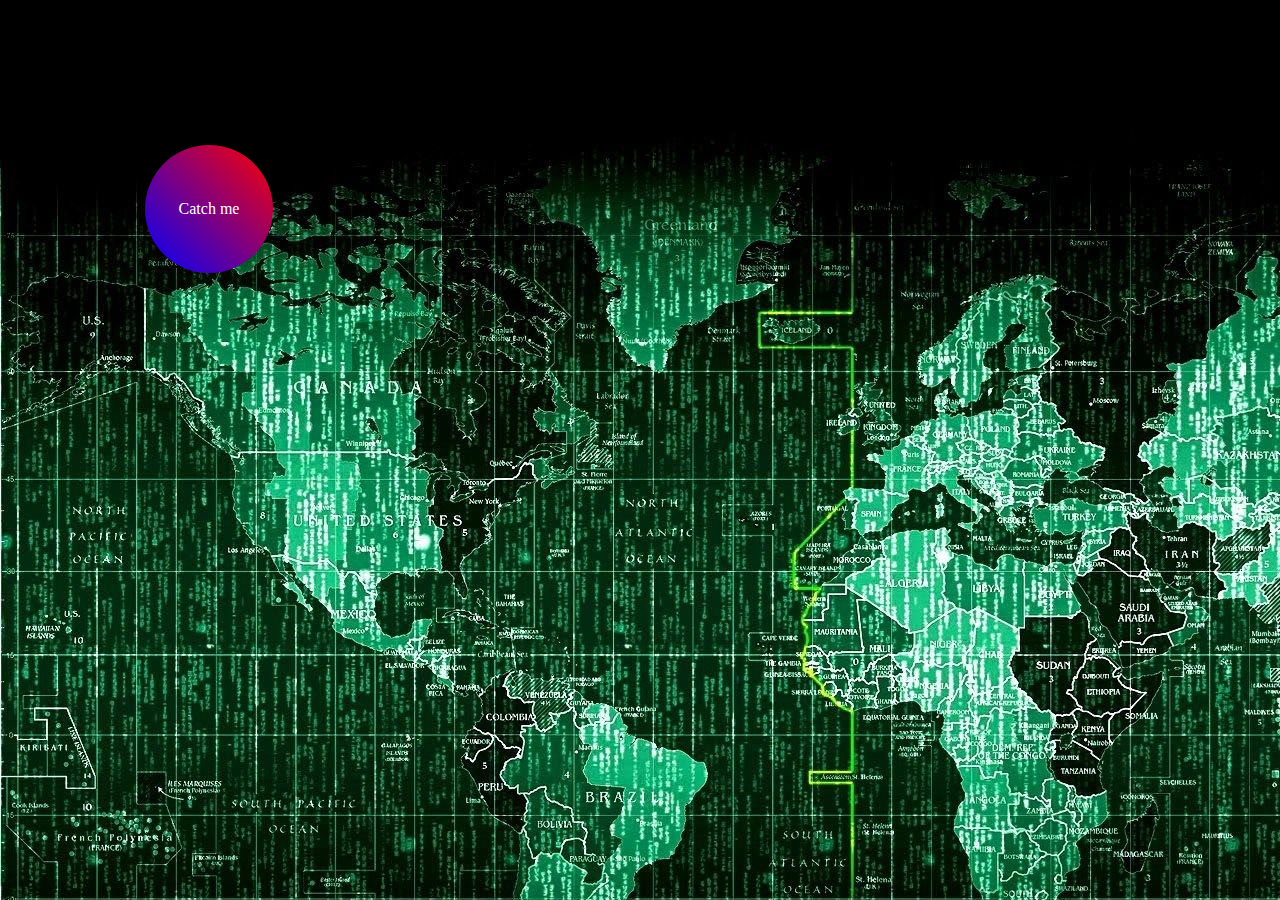
<file: index.html>
<!DOCTYPE html>
<html>
<head>
    <title>Catch Me</title>
	<meta name="viewport" content="width=device-width, initial-scale=1" >
    <link rel="stylesheet" type="text/css" href="CatchMe.css">
</head>
<body>
    <div id="box">
        Catch me
    </div>


    <script type="text/javascript" src="CatchMe.js"></script>
</body>
</html>
</file>
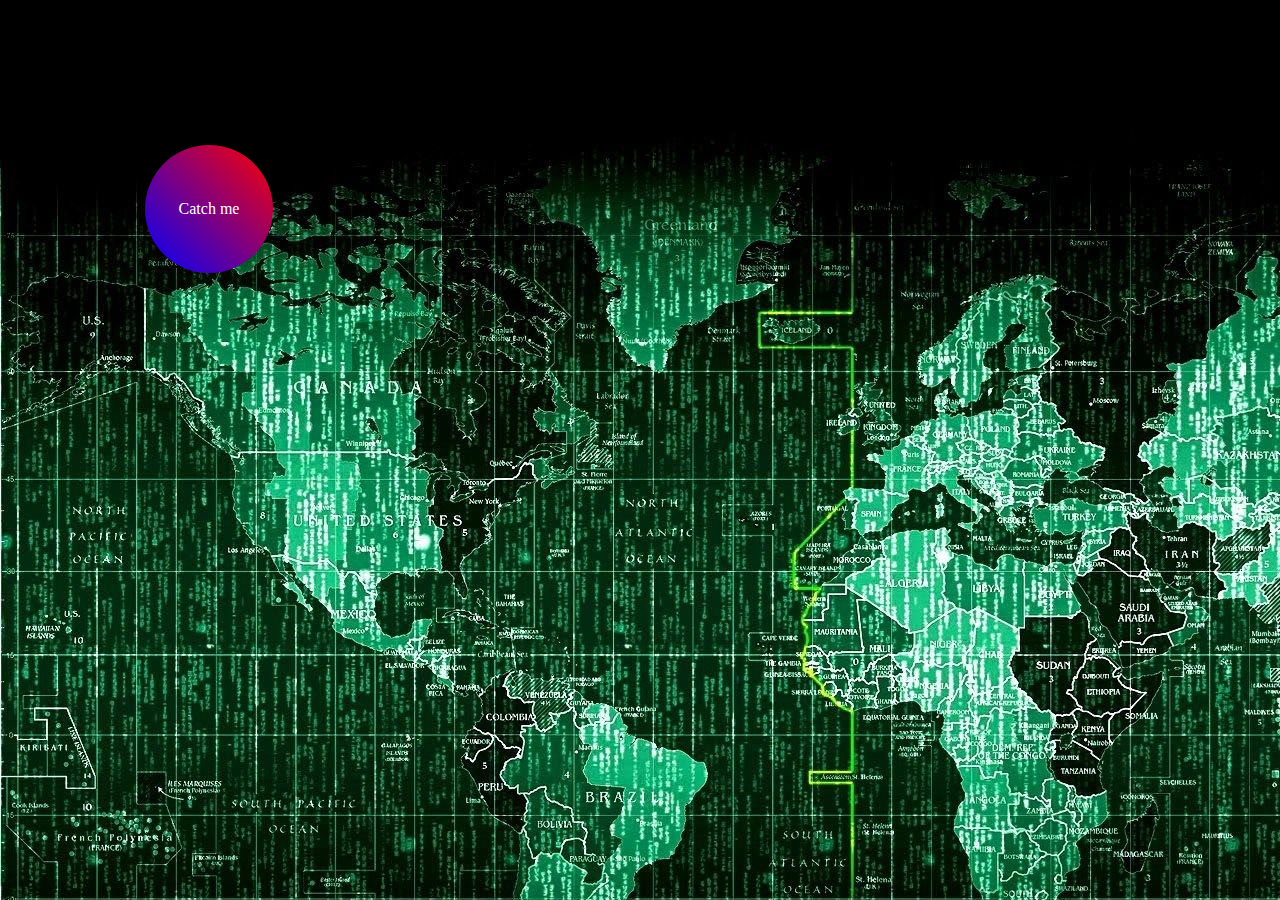
<file: CatchMe.html>
<!DOCTYPE html>
<html>
<head>
    <title>Catch Me</title>
    <link rel="stylesheet" type="text/css" href="CatchMe.css">
</head>
<body>
    <div id="box">
        Catch me
    </div>


    <script type="text/javascript" src="CatchMe.js"></script>
</body>
</html>
</file>
<file: CatchMe.css>
body{
    background-image: url("896828.jpg");
    background-color: black;
}

#box {
    width: 10vw;
    height: 10vw;
    min-width: 65px;
    min-height: 65px;
    background: linear-gradient(
45deg
, blue, red);
    position: absolute;
    top: 145px;
    left: 145px;
    /* text-align: center; */
    box-sizing: border-box;
    /* padding-top: 6vw; */
    color: white;
    transition: all 0.3s ease-in-out;
    display: flex;
    align-items: center;
    justify-content: center;
    border-radius: 50%;
}


/* @media only screen and (max-width: 756px) {
	#box{
	width: 130px;
	height: 130px;
	}
} */
</file>
